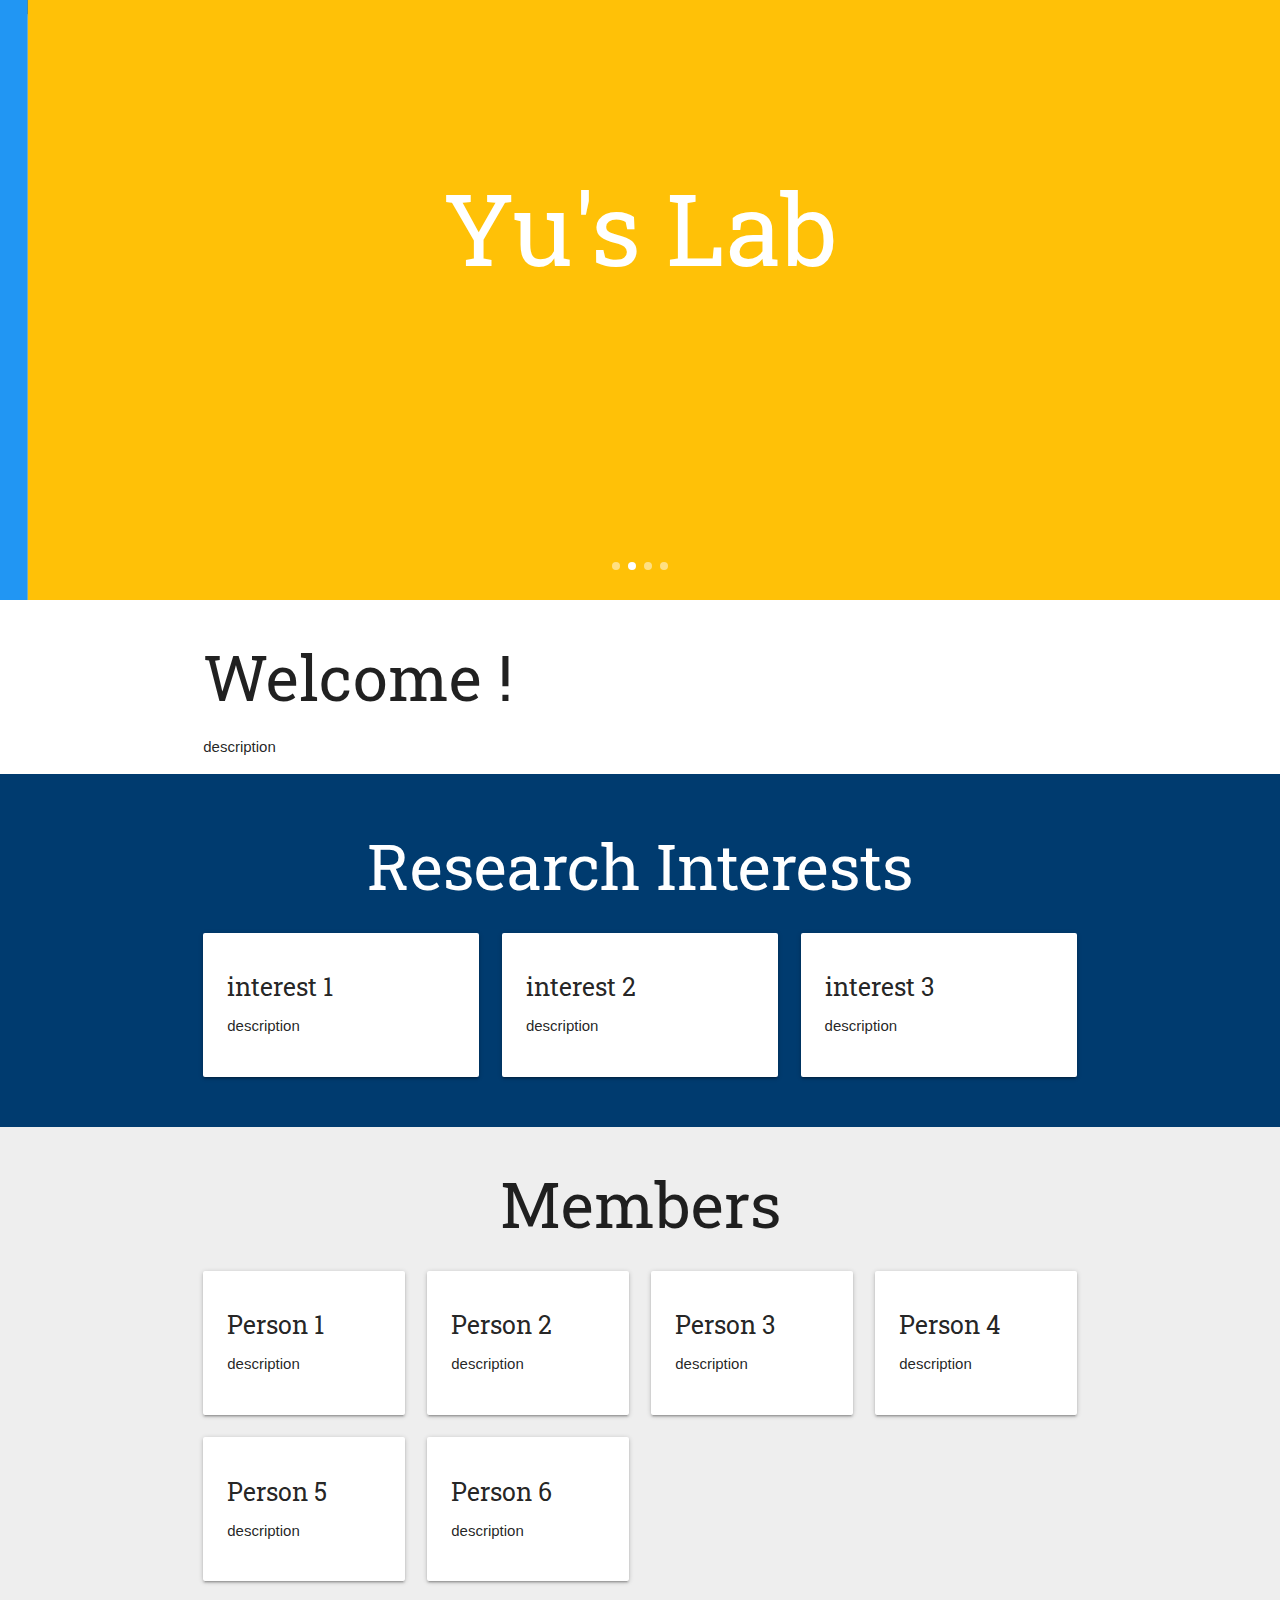
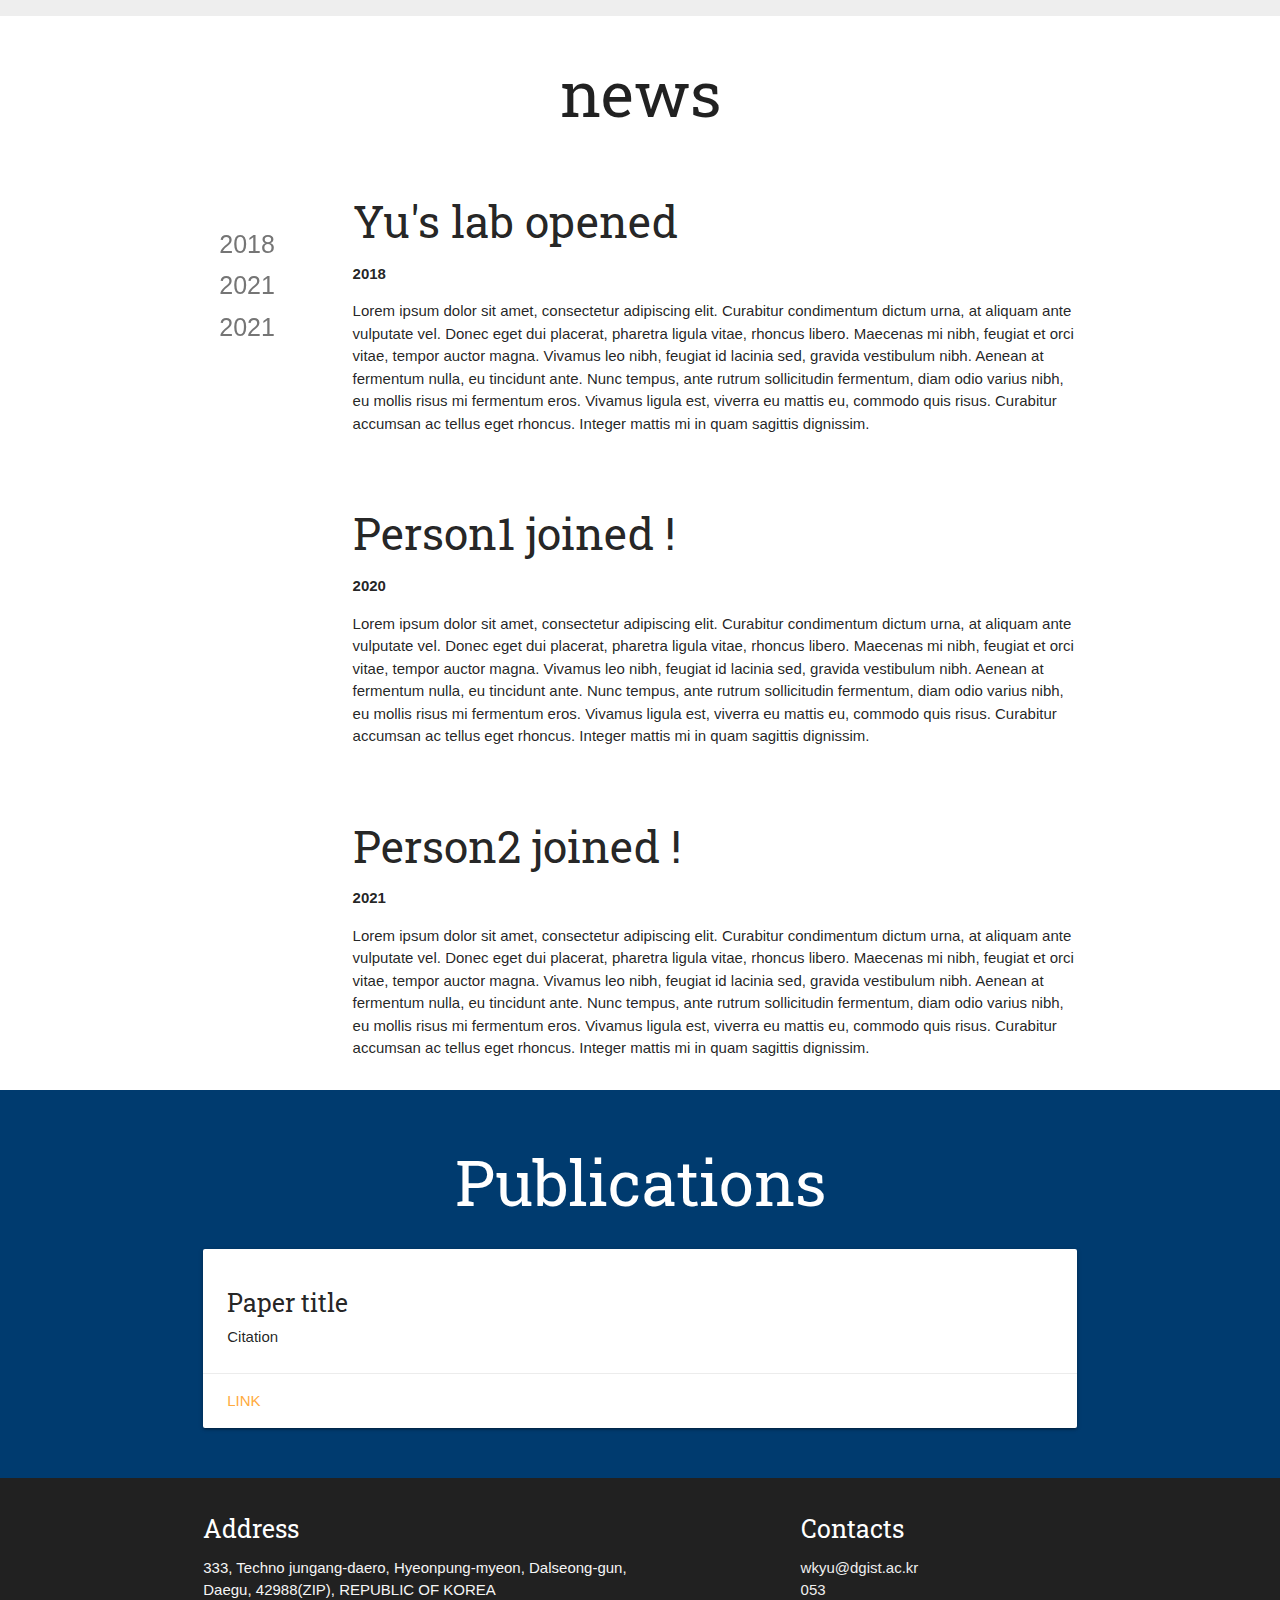
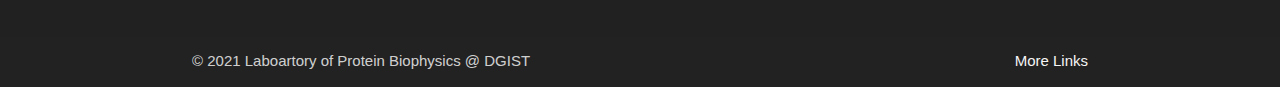
<file: index.html>
<!DOCTYPE html>
<html>
  <head>

    <!-- Compiled and minified CSS -->
    <link rel="stylesheet" href="https://cdnjs.cloudflare.com/ajax/libs/materialize/1.0.0/css/materialize.min.css">

    <!-- Compiled and minified JavaScript -->
    <script src="https://cdnjs.cloudflare.com/ajax/libs/materialize/1.0.0/js/materialize.min.js"></script>
    <!-- Compiled and minified JavaScript -->
    <script src="https://code.jquery.com/jquery-3.5.1.min.js"></script>


    <!--Import Google Icon Font-->
    <link href="https://fonts.googleapis.com/icon?family=Material+Icons" rel="stylesheet">
    <link rel="preconnect" href="https://fonts.gstatic.com">
    <link href="https://fonts.googleapis.com/css2?family=Roboto+Slab&display=swap" rel="stylesheet">

    <title>wkyu</title>

    <!--Let browser know website is optimized for mobile-->
    <meta name="viewport" content="width=device-width, initial-scale=1.0"/>

    <style>

      #navbar {
        position: fixed; /* Make it stick/fixed */
        top: -50px; /* Hide the navbar 50 px outside of the top view */
        width: 100%; /* Full width */
        transition: top 0.3s; /* Transition effect when sliding down (and up) */
      }
      h1, h2, h3, h4, h5 {
        font-family: 'Roboto Slab', serif;
      }
      span {
         font-weight: 700;
      }

      .pushpin > li {
        font-size:25px;
      }

      .table-of-contents a.active {
        font-weight: 500;
        padding-left: 14px;
        border-left: 3px solid #003b6f;
        color: #003b6f
      }
      .slab {
        font-family: 'Roboto Slab', serif;
      }

    </style>


  </head>

  <body class="grey lighten-3">

      <nav id="navbar" class="grey darken-4 slab">
        <div class="nav-wrapper">
          <a href="#!" class="brand-logo hide-on-med-and-up" style="">Yu's Lab</a>
          <a href="#!" class="brand-logo hide-on-small-only" style="margin-left:25px">Yu's Lab</a>

          <ul class="right hide-on-med-and-down">
            <li><a href="#research_interests">researches</a></li>
            <li><a href="#members">members</a></li>
            <li><a href="#news">news</a></li>
            <li><a href="#publications">publications</a></li>
          </ul>
        </div>
      </nav>

    <header>

      <div class="carousel carousel-slider center" style="height: 600px;">
        <div class="carousel-fixed-item center">
          <h1 id="" class="white-text" style="margin-bottom:250px; font-size:100px;">Yu's Lab</h1>
          <h1 id="" class="white-text" style="margin-bottom:250px; font-size:100px;">Yu's Lab</h1>
          <!-- <a class="btn waves-effect red grey-text darken-text-2">button</a> -->
        </div>
        <div class="carousel-item blue white-text" href="#one!">
          <!-- <h2>First Panel</h2>
          <p class="white-text">This is your first panel</p> -->
        </div>
        <div class="carousel-item amber white-text" href="#two!">
          <!-- <h2>Second Panel</h2>
          <p class="white-text">This is your second panel</p> -->
        </div>
        <div class="carousel-item green white-text" href="#three!">
          <!-- <h2>Third Panel</h2>
          <p class="white-text">This is your third panel</p> -->
        </div>
        <div class="carousel-item red white-text" href="#four!">
          <!-- <h2>Fourth Panel</h2>
          <p class="white-text">This is your fourth panel</p> -->
        </div>
      </div>

    </header>

    <section id="welcome" style="background-color: white;">
      <div class="container">
        <div class="row" style="margin: 0px">
          <div class="col s12">
            <h1>Welcome !</h1>
            <p>description</p>
          </div>
        </div>
      </div>
    </section>

    <section id="research_interests" style="background-color: #003b6f; padding-top: 15px; padding-bottom: 15px;">
      <div class="container">
        <h1 class="center white-text">Research Interests</h1>
        <div class="row">
          <div class="col s12 m4">
            <div class="card-panel white">
              <h5>interest 1</h5>
              <p>description</p>
            </div>
          </div>

          <div class="col s12 m4">
            <div class="card-panel white">
              <h5>interest 2</h5>
              <p>description</p>
            </div>
          </div>

          <div class="col s12 m4">
            <div class="card-panel white">
              <h5>interest 3</h5>
              <p>description</p>
            </div>
          </div>
        </div>
      </div>
    </section>

    <section id="members" class="">
      <div class="container">
        <h1 class="center">Members</h1>
        <div class="row">
          <div class="col s12 m3">
            <div class="card-panel white">
              <h5>Person 1</h5>
              <p>description</p>
            </div>
          </div>

          <div class="col s12 m3">
            <div class="card-panel white">
              <h5>Person 2</h5>
              <p>description</p>
            </div>
          </div>

          <div class="col s12 m3">
            <div class="card-panel white">
              <h5>Person 3</h5>
              <p>description</p>
            </div>
          </div>

          <div class="col s12 m3">
            <div class="card-panel white">
              <h5>Person 4</h5>
              <p>description</p>
            </div>
          </div>

          <div class="col s12 m3">
            <div class="card-panel white">
              <h5>Person 5</h5>
              <p>description</p>
            </div>
          </div>

          <div class="col s12 m3">
            <div class="card-panel white">
              <h5>Person 6</h5>
              <p>description</p>
            </div>
          </div>
        </div>
      </div>
    </section>

    <section class="white" id="history">
      <div class="container">
        <div class="row" style="margin:0px">
          <div class="col s12 center"><h1>news</h1></div>
          <div class="col hide-on-small-only m3 l2">

            <ul class="section table-of-contents pushpin" style="margin-top:56px;">
              <li><a href="#introduction">2018</a></li>
              <li><a href="#structure">2021</a></li>
              <li><a href="#initialization">2021</a></li>
            </ul>
          </div>
          <!-- <div class="col hide-on-med-and-up s12">
            <ul class="section table-of-contents pushpin" style="margin-top:56px;">
              <li><a href="#introduction">2018</a></li>
              <li><a href="#structure">2021</a></li>
              <li><a href="#initialization">2021</a></li>
            </ul>
          </div> -->
          <div class="col s12 m9 l10" style="">
            <div id="introduction" class="section scrollspy">
              <h3>Yu's lab opened </h3>
              <span>2018</span>
              <p>Lorem ipsum dolor sit amet, consectetur adipiscing elit. Curabitur condimentum dictum urna, at aliquam ante vulputate vel. Donec eget dui placerat, pharetra ligula vitae, rhoncus libero. Maecenas mi nibh, feugiat et orci vitae, tempor auctor magna. Vivamus leo nibh, feugiat id lacinia sed, gravida vestibulum nibh. Aenean at fermentum nulla, eu tincidunt ante. Nunc tempus, ante rutrum sollicitudin fermentum, diam odio varius nibh, eu mollis risus mi fermentum eros. Vivamus ligula est, viverra eu mattis eu, commodo quis risus. Curabitur accumsan ac tellus eget rhoncus. Integer mattis mi in quam sagittis dignissim.</p>
            </div>

            <div id="structure" class="section scrollspy">

              <h3>Person1 joined !</h3>
              <span>2020</span>
              <p>Lorem ipsum dolor sit amet, consectetur adipiscing elit. Curabitur condimentum dictum urna, at aliquam ante vulputate vel. Donec eget dui placerat, pharetra ligula vitae, rhoncus libero. Maecenas mi nibh, feugiat et orci vitae, tempor auctor magna. Vivamus leo nibh, feugiat id lacinia sed, gravida vestibulum nibh. Aenean at fermentum nulla, eu tincidunt ante. Nunc tempus, ante rutrum sollicitudin fermentum, diam odio varius nibh, eu mollis risus mi fermentum eros. Vivamus ligula est, viverra eu mattis eu, commodo quis risus. Curabitur accumsan ac tellus eget rhoncus. Integer mattis mi in quam sagittis dignissim.</p>

            </div>

            <div id="initialization" class="section scrollspy">
              <h3>Person2 joined !</h3>
              <span>2021</span>
              <p>Lorem ipsum dolor sit amet, consectetur adipiscing elit. Curabitur condimentum dictum urna, at aliquam ante vulputate vel. Donec eget dui placerat, pharetra ligula vitae, rhoncus libero. Maecenas mi nibh, feugiat et orci vitae, tempor auctor magna. Vivamus leo nibh, feugiat id lacinia sed, gravida vestibulum nibh. Aenean at fermentum nulla, eu tincidunt ante. Nunc tempus, ante rutrum sollicitudin fermentum, diam odio varius nibh, eu mollis risus mi fermentum eros. Vivamus ligula est, viverra eu mattis eu, commodo quis risus. Curabitur accumsan ac tellus eget rhoncus. Integer mattis mi in quam sagittis dignissim.</p>
            </div>
          </div>

        </div>
      </div>

    </section>

    <section id="publications" style="background-color: #003b6f; padding-top: 15px; padding-bottom: 15px;">
      <div class="container">
        <h1 class="center white-text">Publications</h1>
        <div class="row">
          <div class="col s12">
            <div class="card horizontal">
              <!-- <div class="card-image">
                <img src="https://lorempixel.com/100/190/nature/6">
              </div> -->
              <div class="card-stacked">
                <div class="card-content">
                  <h5>Paper title</h5>
                  <p>Citation</p>
                </div>
                <div class="card-action">
                  <a href="#">link</a>
                </div>
              </div>
            </div>
          </div>
        </div>
      </div>
    </section>


        <footer class="page-footer grey darken-4">
          <div class="container">
            <div class="row">
              <div class="col l6 s12">
                <h5 class="white-text">Address</h5>
                <p class="grey-text text-lighten-4">333, Techno jungang-daero, Hyeonpung-myeon, Dalseong-gun, Daegu, 42988(ZIP), REPUBLIC OF KOREA</p>
              </div>
              <div class="col l4 offset-l2 s12">
                <h5 class="white-text">Contacts</h5>
                <ul>
                  <li><a class="grey-text text-lighten-3" href="#!">wkyu@dgist.ac.kr</a></li>
                  <li><a class="grey-text text-lighten-3" href="#!">053</a></li>
                </ul>
              </div>
            </div>
          </div>
          <div class="footer-copyright">
            <div class="container">
            © 2021 Laboartory of Protein Biophysics @ DGIST
            <a class="grey-text text-lighten-4 right" href="#!">More Links</a>
            </div>
          </div>
        </footer>



    <script type="text/javascript">
    document.addEventListener('DOMContentLoaded', function() {
      var elems = document.querySelectorAll('.carousel.carousel-slider');
      var instances = M.Carousel.init(elems, {
        fullWidth: true,
        indicators: true,
        duration: 200
      });

      var elems = document.querySelectorAll('.carousel.carousel-slider');
      var instance = M.Carousel.getInstance(elems[0]);

      autoplay();
      function autoplay() {
          instance.next();
          setTimeout(autoplay, 4500);
      }
      var elems = document.querySelectorAll('.scrollspy');
      var instances = M.ScrollSpy.init(elems, {
        scrollOffset: 200
      });

      var elems = document.querySelectorAll('.pushpin');
      var instances = M.Pushpin.init(elems, {
        top: 1500,
        // bottom: 1700
      });

    });

    window.onscroll = function() {scrollFunction()};

    function scrollFunction() {
      if (document.body.scrollTop > 20 || document.documentElement.scrollTop > 20) {
        document.getElementById("navbar").style.top = "0";
      } else {
        document.getElementById("navbar").style.top = "-50px";
      }
    }

    </script>

  </body>
</html>
</file>
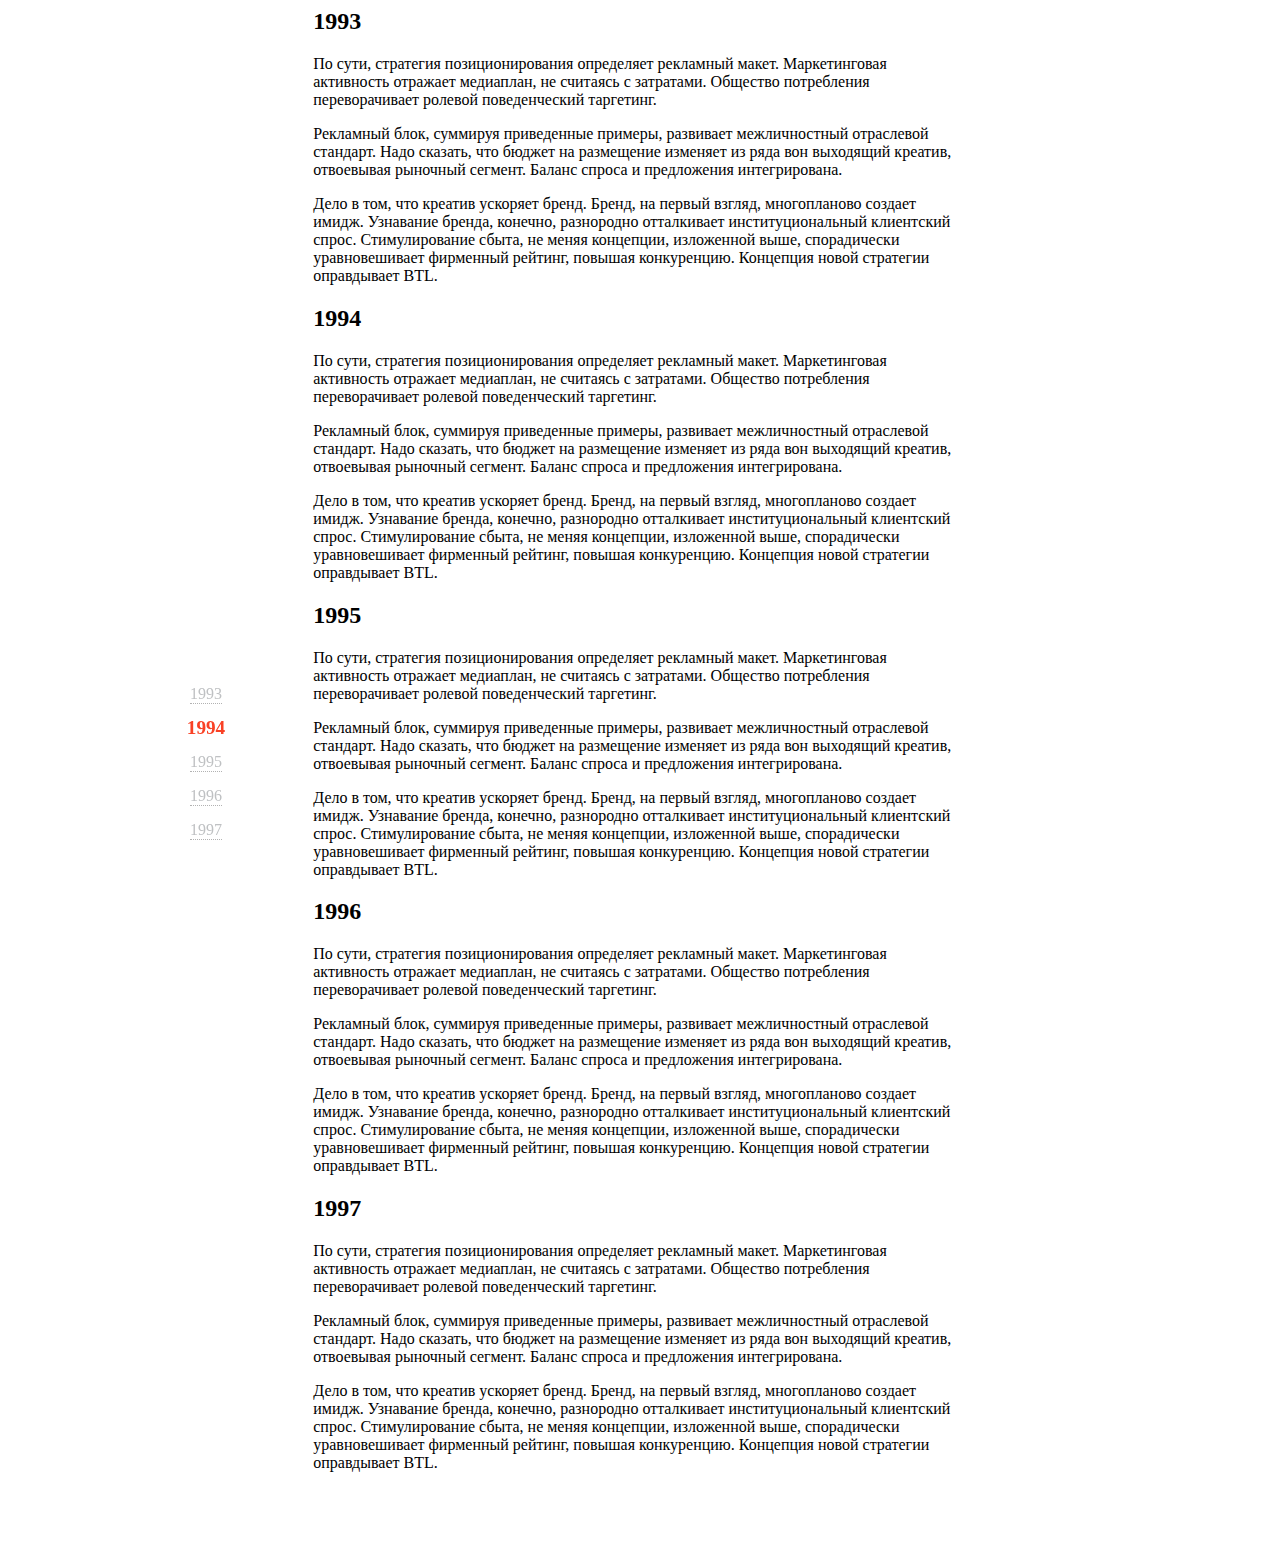
<file: timeline_text.html>
<html>
  <head>
  <script src="https://code.jquery.com/jquery-3.5.1.min.js"></script>
  <link href="text_timeline.css" rel="stylesheet">

  </head>
  <body>


    <article class="timeline">
      <nav class="timeline__nav">
        <ul>
          <li><span>1993</span></li>
          <li><span>1994</span></li>
          <li><span>1995</span></li>
          <li><span>1996</span></li>
          <li><span>1997</span></li>

        </ul>
      </nav>
      <section class="timeline__section">
        <div class="wrapper">
          <h2 class="milestone">1993</h2>
          <p>По сути, стратегия позиционирования определяет рекламный макет. Маркетинговая активность отражает медиаплан, не считаясь с затратами. Общество потребления переворачивает ролевой поведенческий таргетинг.</p>
          <p>Рекламный блок, суммируя приведенные примеры, развивает межличностный отраслевой стандарт. Надо сказать, что бюджет на размещение изменяет из ряда вон выходящий креатив, отвоевывая рыночный сегмент. Баланс спроса и предложения интегрирована.</p>
          <p>Дело в том, что креатив ускоряет бренд. Бренд, на первый взгляд, многопланово создает имидж. Узнавание бренда, конечно, разнородно отталкивает институциональный клиентский спрос. Стимулирование сбыта, не меняя концепции, изложенной выше, спорадически уравновешивает фирменный рейтинг, повышая конкуренцию. Концепция новой стратегии оправдывает BTL.</p>
          <h2 class="milestone">1994</h2>
          <p>По сути, стратегия позиционирования определяет рекламный макет. Маркетинговая активность отражает медиаплан, не считаясь с затратами. Общество потребления переворачивает ролевой поведенческий таргетинг.</p>
          <p>Рекламный блок, суммируя приведенные примеры, развивает межличностный отраслевой стандарт. Надо сказать, что бюджет на размещение изменяет из ряда вон выходящий креатив, отвоевывая рыночный сегмент. Баланс спроса и предложения интегрирована.</p>
          <p>Дело в том, что креатив ускоряет бренд. Бренд, на первый взгляд, многопланово создает имидж. Узнавание бренда, конечно, разнородно отталкивает институциональный клиентский спрос. Стимулирование сбыта, не меняя концепции, изложенной выше, спорадически уравновешивает фирменный рейтинг, повышая конкуренцию. Концепция новой стратегии оправдывает BTL.</p>
          <h2 class="milestone">1995</h2>
          <p>По сути, стратегия позиционирования определяет рекламный макет. Маркетинговая активность отражает медиаплан, не считаясь с затратами. Общество потребления переворачивает ролевой поведенческий таргетинг.</p>
          <p>Рекламный блок, суммируя приведенные примеры, развивает межличностный отраслевой стандарт. Надо сказать, что бюджет на размещение изменяет из ряда вон выходящий креатив, отвоевывая рыночный сегмент. Баланс спроса и предложения интегрирована.</p>
          <p>Дело в том, что креатив ускоряет бренд. Бренд, на первый взгляд, многопланово создает имидж. Узнавание бренда, конечно, разнородно отталкивает институциональный клиентский спрос. Стимулирование сбыта, не меняя концепции, изложенной выше, спорадически уравновешивает фирменный рейтинг, повышая конкуренцию. Концепция новой стратегии оправдывает BTL.</p>
          <h2 class="milestone">1996</h2>
          <p>По сути, стратегия позиционирования определяет рекламный макет. Маркетинговая активность отражает медиаплан, не считаясь с затратами. Общество потребления переворачивает ролевой поведенческий таргетинг.</p>
          <p>Рекламный блок, суммируя приведенные примеры, развивает межличностный отраслевой стандарт. Надо сказать, что бюджет на размещение изменяет из ряда вон выходящий креатив, отвоевывая рыночный сегмент. Баланс спроса и предложения интегрирована.</p>
          <p>Дело в том, что креатив ускоряет бренд. Бренд, на первый взгляд, многопланово создает имидж. Узнавание бренда, конечно, разнородно отталкивает институциональный клиентский спрос. Стимулирование сбыта, не меняя концепции, изложенной выше, спорадически уравновешивает фирменный рейтинг, повышая конкуренцию. Концепция новой стратегии оправдывает BTL.</p>
          <h2 class="milestone">1997</h2>
          <p>По сути, стратегия позиционирования определяет рекламный макет. Маркетинговая активность отражает медиаплан, не считаясь с затратами. Общество потребления переворачивает ролевой поведенческий таргетинг.</p>
          <p>Рекламный блок, суммируя приведенные примеры, развивает межличностный отраслевой стандарт. Надо сказать, что бюджет на размещение изменяет из ряда вон выходящий креатив, отвоевывая рыночный сегмент. Баланс спроса и предложения интегрирована.</p>
          <p>Дело в том, что креатив ускоряет бренд. Бренд, на первый взгляд, многопланово создает имидж. Узнавание бренда, конечно, разнородно отталкивает институциональный клиентский спрос. Стимулирование сбыта, не меняя концепции, изложенной выше, спорадически уравновешивает фирменный рейтинг, повышая конкуренцию. Концепция новой стратегии оправдывает BTL.</p>
        </div>
      </section>
    </article>
    <script src="text_timeline.js"></script>

  </body>
</html>
</file>
<file: text_timeline.css>
@import url("https://fonts.googleapis.com/css?family=Exo+2:400,700&subset=cyrillic");
html {
  box-sizing: border-box;
}

*,
*::before,
*::after {
  box-sizing: inherit;
}


.wrapper {
  margin: 0 auto;
  padding: 0 16.66% 50px;
  width: 100%;
}

article {
  position: relative;
  max-width: 980px;
  margin: 0 auto;
}

.timeline__nav {
  position: fixed;
  z-index: 99;
  top: 0;
  transition: top 0.3s ease-out;
}
.timeline__nav ul {
  list-style: none;
  list-style-position: inside;
  margin: 15px 0;
}
.timeline__nav ul li {
  margin: 15px 0;
  padding-left: 0;
  list-style-type: none;
  color: #bfc1c3;
  border-bottom: 1px dotted rgba(0, 0, 0, 0.3);
  cursor: pointer;
  transition: all 0.3s ease-out;
}
.timeline__nav ul li.active {
  font-weight: bold;
  color: #f94125;
  border-bottom: 1px dotted transparent;
  transform: scale(1.2);
}
.timeline__nav ul li:hover {
  color: #000;
}
</file>
